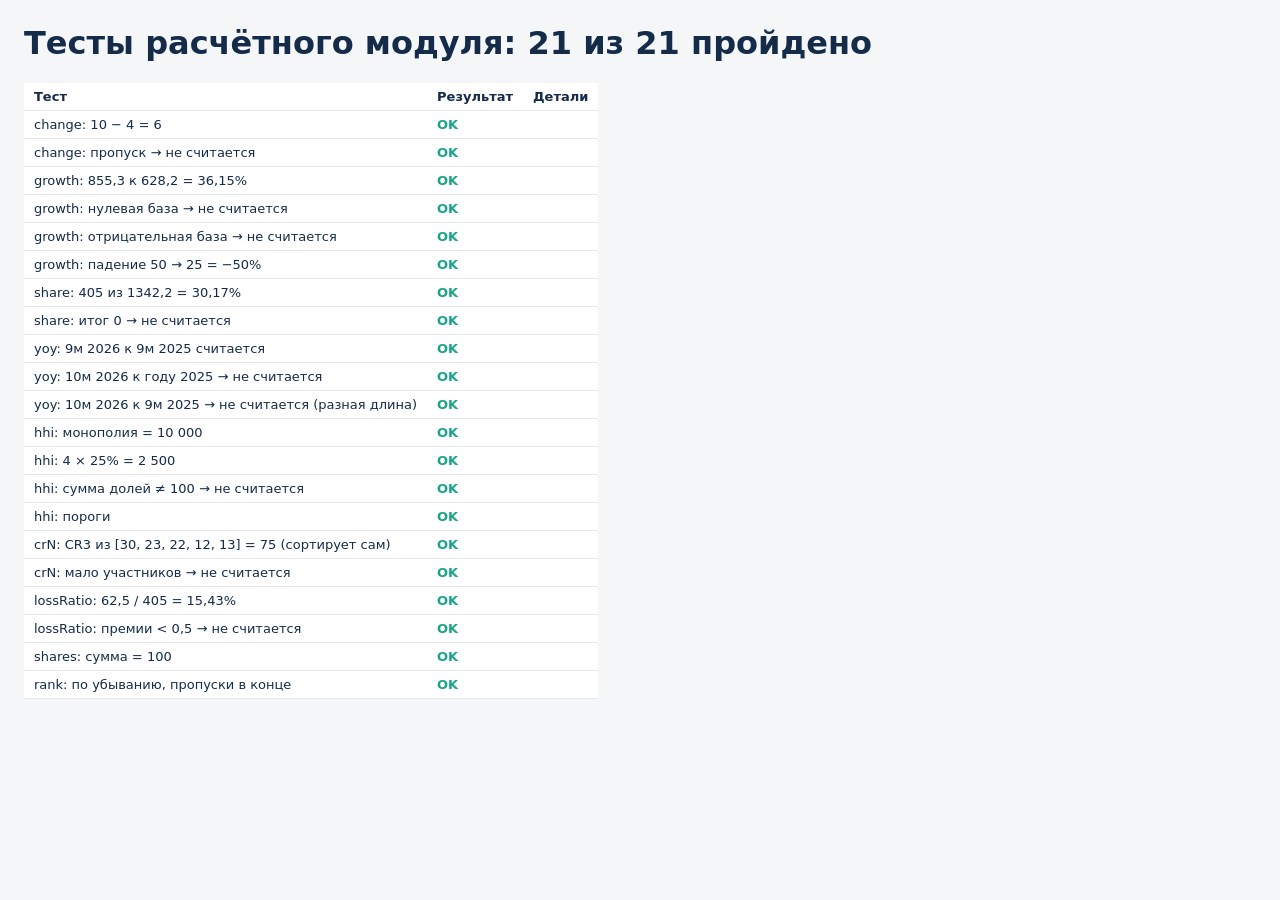
<file: tests/calc.html>
<!doctype html>
<html lang="ru"><head><meta charset="utf-8"><meta name="viewport" content="width=device-width, initial-scale=1">
<title>Тесты расчётов</title>
<style>
body{font-family:Inter,system-ui,sans-serif;margin:24px;color:#142B49;background:#F4F6F8}
table{border-collapse:collapse;background:#fff;font-size:13px}td,th{padding:6px 10px;border-bottom:1px solid #e3e8ee;text-align:left}
.pass{color:#19A58A;font-weight:600}.fail{color:#D75C64;font-weight:600}
</style></head><body>
<h1 id="sum">Тесты расчётного модуля…</h1>
<table><thead><tr><th>Тест</th><th>Результат</th><th>Детали</th></tr></thead><tbody id="t"></tbody></table>
<script type="module">
import * as C from '../js/calc.js';
const T = [];
const near = (a, b, e = 1e-9) => a !== null && Math.abs(a - b) < e;
const t = (name, fn) => { try { const r = fn(); T.push([name, r === true, r === true ? '' : String(r)]); } catch (e) { T.push([name, false, e.message]); } };

t('change: 10 − 4 = 6', () => C.change(10, 4).value === 6 || C.change(10, 4));
t('change: пропуск → не считается', () => C.change(10, null).ok === false);
t('growth: 855,3 к 628,2 = 36,15%', () => near(C.growth(855.3, 628.2).value, 36.150907, 1e-5) || C.growth(855.3, 628.2).value);
t('growth: нулевая база → не считается', () => C.growth(5, 0).ok === false && C.growth(5, 0).reason === 'нулевая база');
t('growth: отрицательная база → не считается', () => C.growth(5, -2).ok === false);
t('growth: падение 50 → 25 = −50%', () => near(C.growth(25, 50).value, -50));
t('share: 405 из 1342,2 = 30,17%', () => near(C.share(405, 1342.2).value, 30.17434, 1e-4) || C.share(405, 1342.2).value);
t('share: итог 0 → не считается', () => C.share(1, 0).ok === false);
const ytd26 = {kind: 'YTD', freq: 'M', start: '2026-01', end: '2026-09'};
const ytd25 = {kind: 'YTD', freq: 'M', start: '2025-01', end: '2025-09'};
const y25 = {kind: 'PERIOD', freq: 'Y', start: '2025-01', end: '2025-12'};
const ytd26_10 = {kind: 'YTD', freq: 'M', start: '2026-01', end: '2026-10'};
t('yoy: 9м 2026 к 9м 2025 считается', () => near(C.yoy(855.3, 628.2, ytd26, ytd25).value, 36.150907, 1e-5));
t('yoy: 10м 2026 к году 2025 → не считается', () => C.yoy(1342.2, 1080.9, ytd26_10, y25).ok === false);
t('yoy: 10м 2026 к 9м 2025 → не считается (разная длина)', () => C.yoy(1, 1, ytd26_10, ytd25).ok === false);
t('hhi: монополия = 10 000', () => C.hhi([100]).value === 10000);
t('hhi: 4 × 25% = 2 500', () => C.hhi([25, 25, 25, 25]).value === 2500);
t('hhi: сумма долей ≠ 100 → не считается', () => C.hhi([50, 30]).ok === false);
t('hhi: пороги', () => C.hhiLevel(900).code === 'low' && C.hhiLevel(1500).code === 'mid' && C.hhiLevel(2000).code === 'high');
t('crN: CR3 из [30, 23, 22, 12, 13] = 75 (сортирует сам)', () => C.crN([12, 30, 13, 23, 22], 3).value === 75 || C.crN([12, 30, 13, 23, 22], 3).value);
t('crN: мало участников → не считается', () => C.crN([60, 40], 3).ok === false);
t('lossRatio: 62,5 / 405 = 15,43%', () => near(C.lossRatio(62.5, 405).value, 15.432098, 1e-5));
t('lossRatio: премии < 0,5 → не считается', () => C.lossRatio(0.1, 0.2).ok === false);
t('shares: сумма = 100', () => near(C.shares([{value: 1}, {value: 3}]).reduce((a, r) => a + r.share, 0), 100));
t('rank: по убыванию, пропуски в конце', () => { const r = C.rank([{v: 1}, {v: null}, {v: 5}], 'v'); return r[0].v === 5 && r[2].v === null && r[0].rank === 1; });

const pass = T.filter(x => x[1]).length;
document.getElementById('sum').textContent = `Тесты расчётного модуля: ${pass} из ${T.length} пройдено`;
document.getElementById('t').innerHTML = T.map(([n, p, d]) => `<tr><td>${n}</td><td class="${p ? 'pass' : 'fail'}">${p ? 'OK' : 'FAIL'}</td><td>${d}</td></tr>`).join('');
window.__tests = {pass, total: T.length, failed: T.filter(x => !x[1]).map(x => x[0] + ': ' + x[2])};
</script>
</body></html>
</file>
